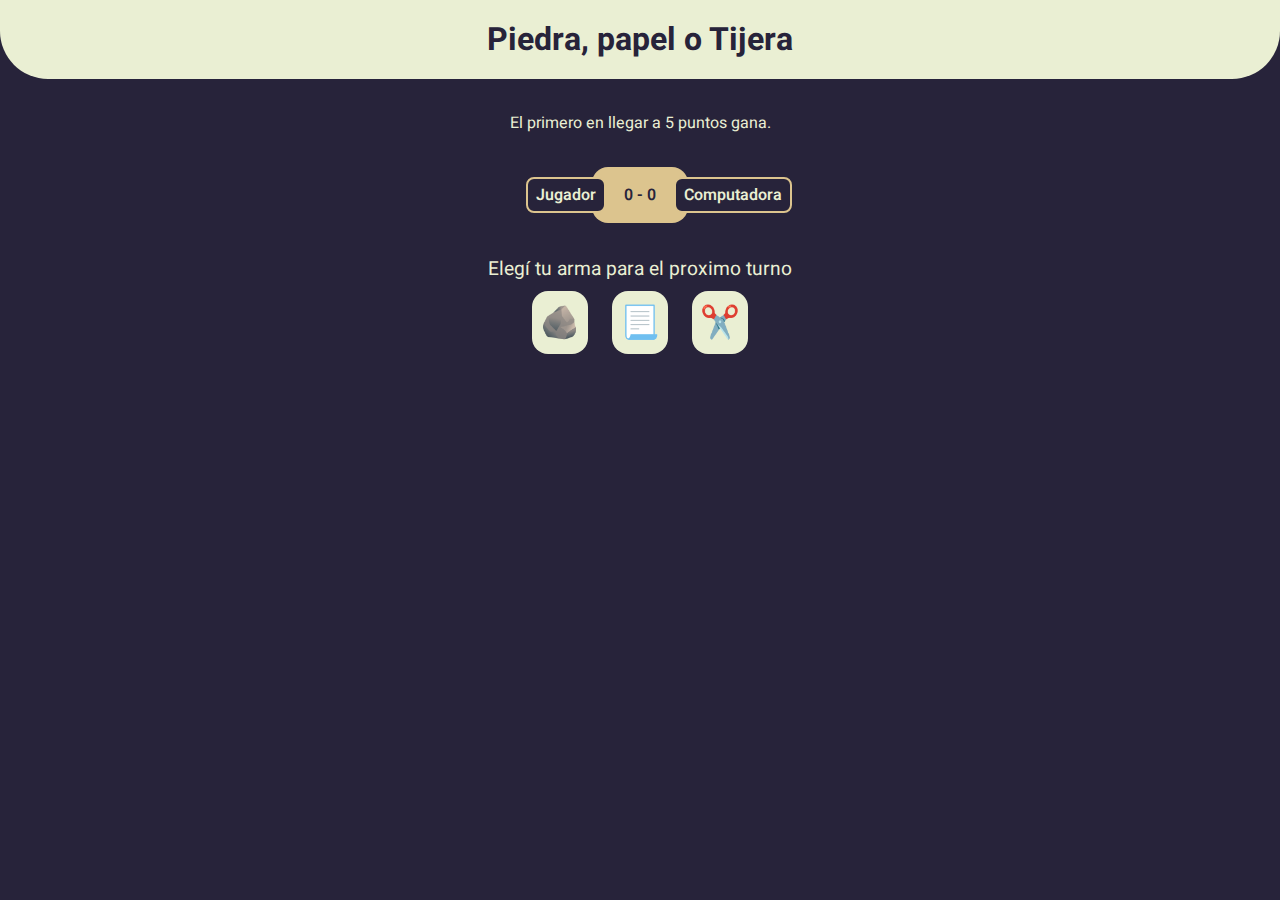
<file: index.html>
<!DOCTYPE html>
<html lang="es">
<head>
    <meta charset="UTF-8">
    <meta http-equiv="X-UA-Compatible" content="IE=edge">
    <meta name="viewport" content="width=device-width, initial-scale=1.0">
    <link rel="stylesheet" href="styles.css">
    <title>jankenpon</title>
</head>
<body>
    
    <header>
        <h1>Piedra, papel o Tijera</h1>
    </header>
    <main>
        <p class="instrucciones" id="instrucciones">
            El primero en llegar a 5 puntos gana.
        </p>
        <div class="marcador">
            <p class="nombre nombre-jugador">Jugador</p>
            <p class="nombre nombre-pc">Computadora</p>
            <p class="punto">
                <Span class="puntos-usuarios" id="puntos-usuarios">0</Span>
                <span>-</span>
                <span class="puntos-pc" id="puntos-usuarios">0</span>
            </p>
        </div>
        <div class="elegi-tu-arma" id="elegi-tu-arma">
        <h2>Elegí tu arma para el proximo turno</h2>
        <div class="armas">
            <button class="arma" id="Piedra 🪨">🪨</button>
            <button class="arma" id="Papel 📃">📃</button>
            <button class="arma" id="Tijera ✂️">✂️</button>
        </div>
    </div>
        <div class="mensaje disabled" id="mensaje">
            <p>
                Usaste <span class="eleccion" id="eleccion-usuario">papel 📃</span> <br>
                Y la computadora usó <span class="eleccion" id="eleccion-computadora">Piedra 🪨</span>
            </p>
            <p id="gana-punto">Ganaste un Punto! 🔥</p>
        </div>
    
        <button class="btn disabled" id="reiniciar">Reiniciar juego</button>
    </main>
    <script src="script.js"></script>
    
</body>
</html>
</file>
<file: styles.css>
@import url('https://fonts.googleapis.com/css2?family=Bangers&display=swap');
@import url('https://fonts.googleapis.com/css2?family=Heebo:wght@300;400;600;700;800&display=swap');

*{
    margin: 0;
    padding: 0;
    box-sizing: border-box;
    font-family: 'Heebo', sans-serif;
}

:root{
    --clr-gold: #DCC48E;
    --clr-beige: #EAEFD3;
    --clr-purple: #27233A;
}

body{
    background-color: var(--clr-purple);
    color: var(--clr-beige);
}

header {
    display: flex;
    flex-direction: column;
    align-items: center;
    justify-content: center;
    padding: 1rem;
    background-color: var(--clr-beige);
    color: var(--clr-purple);
    border-bottom-left-radius: 3rem;
    border-bottom-right-radius: 3rem;
}

main {
    display: flex;
    flex-direction: column;
    align-items: center;
    justify-content: center;
    padding: 2rem;
    text-align: center;
}

.instrucciones { 
    margin-bottom: 2rem;
}

.marcador { 
    background-color: var(--clr-gold);
    padding: 1rem 2rem;
    border-radius: 1rem;
    position: relative;
    display: flex;
    align-items: center;
    color: var(--clr-purple);
    font-weight: 600;
    margin-bottom: 2rem;

}

.marcador .nombre { 
    position: absolute;
    color: var(--clr-beige);    
    background-color: var(--clr-purple);
    line-height: 1;
    padding: .5rem;
    border-radius: .5rem;       
    border: 2px solid var(--clr-gold);
}

.marcador .nombre-jugador {
    right: 85%;
}
.marcador .nombre-pc {
    left: 85%;
}

.marcador .puntos {
    font-size: 1.6rem;
}

.elegi-tu-arma{ 
    margin-bottom: 2rem;
    
}

.elegi-tu-arma h2{
    font-size: 1.2rem;
    font-weight: 400;
    margin-bottom: .5rem;
}

.armas {
    display: flex;
    justify-content: center;
    gap: 1.5rem;

}

.arma { 
    font-size: 2rem;
    background-color: var(--clr-beige);
    border: 0;
    padding: .5rem;
    border-radius: 1rem;
    cursor: pointer;
    margin-bottom: 1rem;
}

.mensaje { 
    margin-bottom: 2rem;
    line-height: 1.8;
}

.mensaje .eleccion { 
    color: var(--clr-purple);
    background-color: var(--clr-gold);
    border-radius: .25rem;
    padding-inline: .25rem;
}

.btn { 
    border: 0;
    line-height: 1;
    background-color: var(--clr-beige);
    color: var(--clr-purple);
    font-size: 1rem;
    padding: .5rem;
    border-radius: .5rem;
    cursor: pointer;
    text-transform: uppercase;
    font-weight: 600;
}

.disabled {
    display: none;
}
</file>
